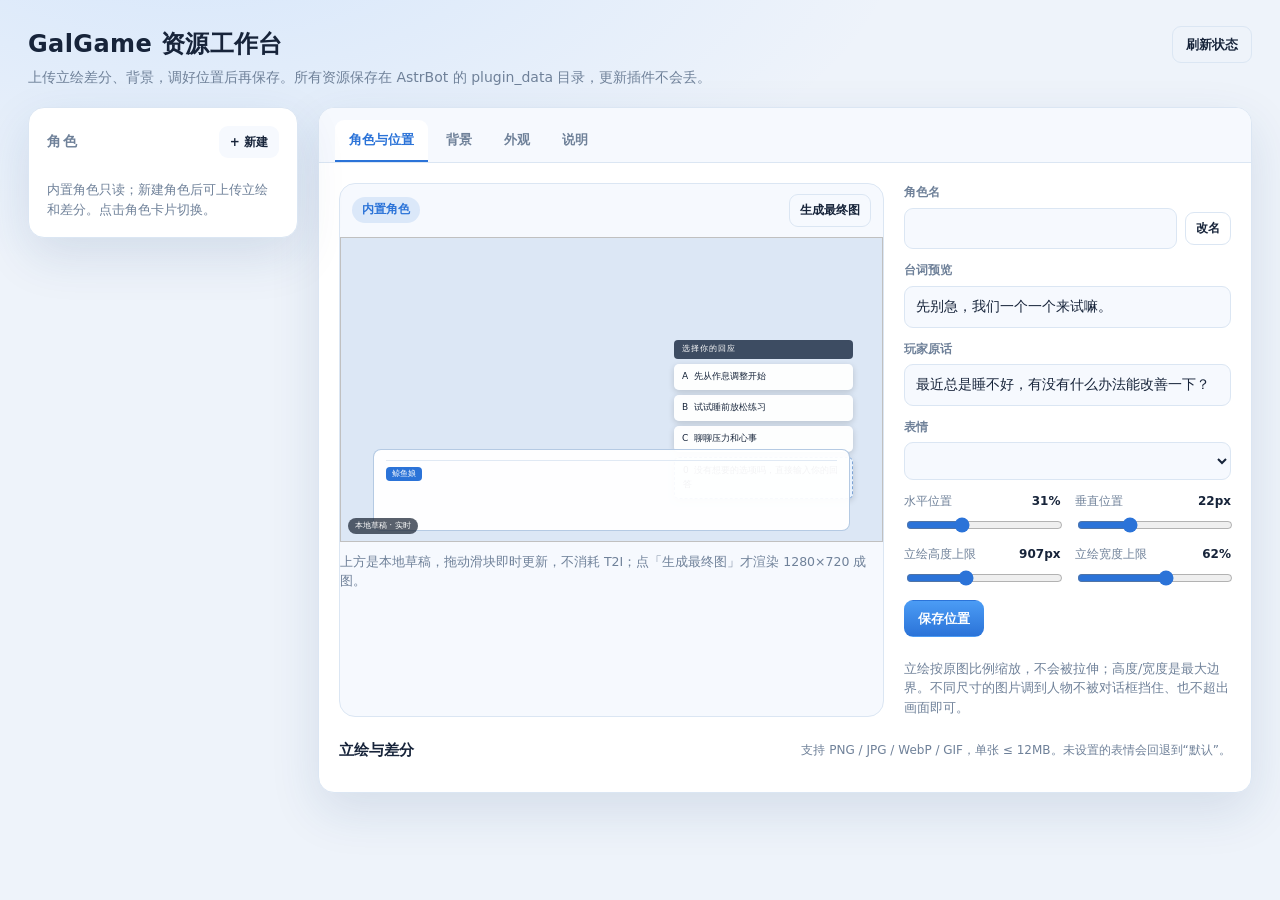
<file: views/settings/index.html>
<!doctype html>
<html lang="zh-CN">
<head>
  <meta charset="utf-8" />
  <meta name="viewport" content="width=device-width, initial-scale=1" />
  <title>GalGame 资源工作台</title>
  <link rel="stylesheet" href="./style.css" />
</head>
<body>
  <header class="topbar">
    <div>
      <h1>GalGame 资源工作台</h1>
      <p class="muted">上传立绘差分、背景，调好位置后再保存。所有资源保存在 AstrBot 的 plugin_data 目录，更新插件不会丢。</p>
    </div>
    <button class="btn ghost" id="refreshBtn" type="button">刷新状态</button>
  </header>

  <main class="shell">
    <aside class="sidebar">
      <div class="sidebar-head">
        <h2>角色</h2>
        <button class="btn small" id="createCharBtn" type="button">+ 新建</button>
      </div>
      <div class="create-row" id="createRow" hidden>
        <input id="newCharName" maxlength="40" placeholder="输入角色名" />
        <button class="btn small primary" id="confirmCreateBtn" type="button">创建</button>
        <button class="btn small ghost" id="cancelCreateBtn" type="button">取消</button>
      </div>
      <div class="char-list" id="charList"></div>
      <p class="tip">内置角色只读；新建角色后可上传立绘和差分。点击角色卡片切换。</p>
    </aside>

    <section class="workspace">
      <nav class="tabs" id="tabs">
        <button class="tab active" data-tab="role" type="button">角色与位置</button>
        <button class="tab" data-tab="background" type="button">背景</button>
        <button class="tab" data-tab="appearance" type="button">外观</button>
        <button class="tab" data-tab="help" type="button">说明</button>
      </nav>

      <section class="panel" id="panel-role">
        <div class="role-grid">
          <div class="preview-card">
            <div class="preview-head">
              <span class="badge" id="activeBadge">内置角色</span>
              <button class="btn small ghost" id="previewBtn" type="button">生成最终图</button>
            </div>
            <div class="preview-stage" id="previewStage">
              <div class="draft-stage" id="draftStage">
                <img class="draft-bg" id="draftBg" alt="" />
                <div class="draft-char-box" id="draftCharBox"><img id="draftChar" alt="" /></div>
                <div class="draft-options" id="draftOptions">
                  <div class="draft-opt-head">选择你的回应</div>
                  <div class="draft-opt">A&nbsp; 先从作息调整开始</div>
                  <div class="draft-opt">B&nbsp; 试试睡前放松练习</div>
                  <div class="draft-opt">C&nbsp; 聊聊压力和心事</div>
                  <div class="draft-opt draft-free">0&nbsp; 没有想要的选项吗，直接输入你的回答</div>
                </div>
                <div class="draft-dialog">
                  <div class="draft-quote" id="draftQuote"></div>
                  <div class="draft-speaker" id="draftSpeaker">鲸鱼娘</div>
                  <div class="draft-say" id="draftSay"></div>
                </div>
                <span class="draft-tag">本地草稿 · 实时</span>
              </div>
              <img id="previewImage" alt="最终成图" hidden />
              <div class="preview-empty" id="previewEmpty" hidden></div>
            </div>
            <p class="tip" id="previewTip">上方是本地草稿，拖动滑块即时更新，不消耗 T2I；点「生成最终图」才渲染 1280×720 成图。</p>
          </div>

          <div class="controls">
            <div class="field">
              <label for="charName">角色名</label>
              <div class="row">
                <input id="charName" maxlength="40" />
                <button class="btn small ghost" id="renameCharBtn" type="button">改名</button>
              </div>
            </div>
            <div class="field">
              <label for="previewSay">台词预览</label>
              <input id="previewSay" maxlength="60" value="先别急，我们一个一个来试嘛。" />
            </div>
            <div class="field">
              <label for="previewQuote">玩家原话</label>
              <input id="previewQuote" maxlength="80" value="最近总是睡不好，有没有什么办法能改善一下？" />
            </div>
            <div class="field">
              <label for="previewEmotion">表情</label>
              <select id="previewEmotion"></select>
            </div>
            <div class="slider-grid">
              <label class="slider">
                <span>水平位置 <b id="leftVal">31%</b></span>
                <input type="range" id="left" min="0" max="90" step="0.5" value="31" />
              </label>
              <label class="slider">
                <span>垂直位置 <b id="topVal">22px</b></span>
                <input type="range" id="top" min="-400" max="900" step="1" value="22" />
              </label>
              <label class="slider">
                <span>立绘高度上限 <b id="heightVal">907px</b></span>
                <input type="range" id="height" min="160" max="2200" step="10" value="907" />
              </label>
              <label class="slider">
                <span>立绘宽度上限 <b id="widthVal">62%</b></span>
                <input type="range" id="maxWidth" min="10" max="100" step="1" value="62" />
              </label>
            </div>
            <div class="row">
              <button class="btn primary" id="saveLayoutBtn" type="button">保存位置</button>
              <button class="btn ghost danger" id="deleteCharBtn" type="button" hidden>删除当前角色</button>
            </div>
            <p class="tip">立绘按原图比例缩放，不会被拉伸；高度/宽度是最大边界。不同尺寸的图片调到人物不被对话框挡住、也不超出画面即可。</p>
          </div>
        </div>

        <div class="section-head">
          <h3>立绘与差分</h3>
          <span class="muted">支持 PNG / JPG / WebP / GIF，单张 ≤ 12MB。未设置的表情会回退到“默认”。</span>
        </div>
        <div class="sprite-grid" id="spriteGrid"></div>
      </section>

      <section class="panel" id="panel-background" hidden>
        <div class="section-head">
          <h3>背景库</h3>
          <div class="row">
            <label class="btn small primary file-btn">
              上传背景
              <input type="file" id="backgroundUpload" accept="image/*" hidden />
            </label>
            <button class="btn small ghost" id="followBgBtn" type="button">跟随背景模式</button>
          </div>
        </div>
        <div class="bg-grid" id="backgroundGrid"></div>
        <div class="field narrow">
          <label for="backgroundMode">背景模式</label>
          <select id="backgroundMode">
            <option value="session">本会话固定一张（推荐）</option>
            <option value="random">每轮随机</option>
            <option value="fixed">固定使用已选背景</option>
          </select>
        </div>
        <p class="tip">选择“跟随背景模式”后，会话内会从背景库里选一张并保持；选具体背景则固定使用它。</p>
      </section>

      <section class="panel" id="panel-appearance" hidden>
        <div class="form-grid">
          <div class="field">
            <label for="botLabel">角色名标签</label>
            <input id="botLabel" maxlength="30" />
          </div>
          <div class="field">
            <label for="freeHint">自由输入位文案</label>
            <input id="freeHint" maxlength="40" />
          </div>
          <div class="field">
            <label for="boxAlpha">对话框不透明度 <b id="alphaVal">0.94</b></label>
            <input type="range" id="boxAlpha" min="0.2" max="1" step="0.01" value="0.94" />
          </div>
          <div class="field">
            <label for="imageQuality">出图质量 <b id="qualityVal">90</b></label>
            <input type="range" id="imageQuality" min="30" max="100" step="1" value="90" />
          </div>
          <div class="field">
            <label for="renderBackend">出图方式</label>
            <select id="renderBackend">
              <option value="auto" selected>自动（T2I 优先 → 本地浏览器 → Pillow）</option>
              <option value="browser">本地浏览器 HTML/CSS</option>
              <option value="pillow">本地 Pillow（无浏览器时）</option>
              <option value="remote">只走远程 T2I</option>
            </select>
          </div>
          <div class="field">
            <label for="dialogueMaxLines">单图最多对话行数</label>
            <select id="dialogueMaxLines">
              <option value="1">1 行</option>
              <option value="2">2 行</option>
              <option value="3" selected>3 行</option>
            </select>
          </div>
          <div class="field">
            <label for="voiceLineGap">多行语音句间停顿 <b id="gapVal">1000ms</b></label>
            <input type="range" id="voiceLineGap" min="0" max="2500" step="100" value="1000" />
          </div>
          <div class="field">
            <label class="check-row"><input type="checkbox" id="debounceEnabled" /> gal 模式内置防抖</label>
          </div>
          <div class="field">
            <label for="debounceSeconds">防抖静默时间 <b id="debounceVal">1.0s</b></label>
            <input type="range" id="debounceSeconds" min="0.2" max="5" step="0.1" value="1" />
          </div>
          <div class="field">
            <label for="debounceMax">防抖最长等待 <b id="debounceMaxVal">5s</b></label>
            <input type="range" id="debounceMax" min="1" max="15" step="0.5" value="5" />
          </div>
          <div class="field">
            <label for="renderEndpoint">文转图端点（可选，多个用逗号分隔）</label>
            <input id="renderEndpoint" placeholder="留空使用 AstrBot 全局设置" />
          </div>
        </div>
        <div class="row">
          <button class="btn primary" id="saveSettingsBtn" type="button">保存外观</button>
        </div>
      </section>

      <section class="panel prose" id="panel-help" hidden>
        <h3>怎么用</h3>
        <ol>
          <li>在左侧「角色」里新建一个角色，先上传「默认」立绘，再给开心 / 兴奋 / 平静 / 难过 / 生气 / 惊讶 / 害羞 / 害怕 / 担心 / 疲惫 / 温柔 / 得意 / 困惑 / 无语 / 坏笑 / 感动 / 厌恶 / 好奇上传差分。</li>
          <li>不是每个情绪都要单独一张图：在某个情绪卡片的「上传新图」下拉里选一张已经上传的立绘，就能让多个情绪共用同一张图。</li>
          <li>拖动右侧滑块，让立绘的头和肩膀落在画面里、下半身被对话框自然挡住；点「保存位置」。</li>
          <li>到「背景」上传自己的背景图，点选即可固定；也可以保留「跟随背景模式」。</li>
          <li>「外观」里改角色名标签、自由输入位文案和对话框透明度。</li>
          <li>内置角色只读，但位置可以调；想换自己的形象请新建角色。</li>
        </ol>
        <h3>文件放在哪</h3>
        <p>资源在 <code>data/plugin_data/astrbot_plugin_gal_choice/</code>：<code>assets/characters/</code> 是角色差分，<code>assets/backgrounds/</code> 是背景。更新插件不会清空这个目录。</p>
        <h3>排障</h3>
        <p>如果预览一直转圈，先确认 AstrBot 的文转图服务正常；出图失败会在右侧提示。上传后如果没有立刻变化，点右上角「刷新状态」。</p>
      </section>
    </section>
  </main>

  <div class="toast" id="toast" hidden></div>
  <script defer src="./app.js"></script>
</body>
</html>
</file>
<file: views/settings/style.css>
:root {
  --bg: #eef3fa;
  --panel: #ffffff;
  --panel-2: #f6f9fe;
  --text: #17243a;
  --muted: #6f8199;
  --line: #dbe6f3;
  --primary: #2b73d8;
  --primary-2: #4b9cf5;
  --danger: #d9534f;
  --shadow: 0 18px 50px rgba(28, 62, 112, .12);
  --radius: 16px;
  --radius-sm: 10px;
  --preview-bg: #dce7f5;
}

[data-theme="dark"] {
  --bg: #0b1220;
  --panel: #131d2d;
  --panel-2: #0f1827;
  --text: #e7f0fb;
  --muted: #8fa4bd;
  --line: #24344a;
  --primary: #5aa4ff;
  --primary-2: #84bdff;
  --danger: #ff7b72;
  --shadow: 0 18px 50px rgba(0, 0, 0, .35);
  --preview-bg: #0a1220;
}

* { box-sizing: border-box; }
html, body { margin: 0; min-height: 100%; }
body {
  background:
    radial-gradient(1200px 600px at 15% -10%, rgba(90, 164, 255, .16), transparent 60%),
    var(--bg);
  color: var(--text);
  font-family: 'Noto Sans SC', 'Microsoft YaHei', 'PingFang SC', system-ui, sans-serif;
  font-size: 14px;
  line-height: 1.55;
  -webkit-font-smoothing: antialiased;
}
button, input, select { font: inherit; color: inherit; }
button { cursor: pointer; }
[hidden] { display: none !important; }

.topbar {
  max-width: 1440px;
  margin: 0 auto;
  padding: 26px 28px 18px;
  display: flex;
  align-items: flex-start;
  justify-content: space-between;
  gap: 20px;
}
.topbar h1 { margin: 0 0 4px; font-size: 24px; letter-spacing: .4px; }
.topbar p { margin: 0; max-width: 820px; }
.muted { color: var(--muted); }
.tip { color: var(--muted); font-size: 12.5px; margin: 10px 0 0; }

.shell {
  max-width: 1440px;
  margin: 0 auto;
  padding: 0 28px 40px;
  display: grid;
  grid-template-columns: 270px minmax(0, 1fr);
  gap: 20px;
  align-items: start;
}

.sidebar, .workspace {
  background: var(--panel);
  border: 1px solid var(--line);
  border-radius: var(--radius);
  box-shadow: var(--shadow);
}
.sidebar { padding: 18px; position: sticky; top: 18px; }
.sidebar-head { display: flex; align-items: center; justify-content: space-between; gap: 10px; }
.sidebar h2 { font-size: 14px; margin: 0; letter-spacing: 1.5px; text-transform: uppercase; color: var(--muted); }
.char-list { display: flex; flex-direction: column; gap: 8px; margin-top: 12px; }
.create-row { display: flex; gap: 6px; margin-top: 10px; flex-wrap: wrap; }
.create-row input { flex: 1 1 100%; min-width: 0; }
.char-card {
  width: 100%;
  text-align: left;
  border: 1px solid var(--line);
  background: var(--panel-2);
  border-radius: var(--radius-sm);
  padding: 10px 12px;
  display: flex;
  align-items: center;
  gap: 10px;
  transition: border-color .15s, transform .15s, background .15s;
}
.char-card:hover { transform: translateY(-1px); border-color: var(--primary-2); }
.char-card.active { border-color: var(--primary); background: color-mix(in srgb, var(--primary) 12%, var(--panel-2)); }
.char-avatar {
  width: 38px; height: 38px; flex: 0 0 38px;
  border-radius: 9px; overflow: hidden;
  background: linear-gradient(160deg, #9ec8ef, #4d86c4);
  display: grid; place-items: center; color: #fff; font-weight: 800;
}
.char-avatar img { width: 100%; height: 100%; object-fit: cover; }
.char-meta { min-width: 0; }
.char-name { font-weight: 700; font-size: 13.5px; overflow: hidden; white-space: nowrap; text-overflow: ellipsis; }
.char-sub { font-size: 11.5px; color: var(--muted); }

.workspace { min-width: 0; overflow: hidden; }
.tabs { display: flex; gap: 4px; padding: 12px 16px 0; border-bottom: 1px solid var(--line); background: var(--panel-2); }
.tab {
  border: 0; background: transparent; color: var(--muted);
  padding: 10px 14px; border-radius: 9px 9px 0 0; font-weight: 700; font-size: 13px;
  border-bottom: 2px solid transparent;
}
.tab:hover { color: var(--text); }
.tab.active { color: var(--primary); border-bottom-color: var(--primary); background: var(--panel); }

.panel { padding: 20px; }
.role-grid { display: grid; grid-template-columns: minmax(0, 1.25fr) minmax(300px, .75fr); gap: 20px; }
.preview-card { border: 1px solid var(--line); border-radius: var(--radius); overflow: hidden; background: var(--panel-2); }
.preview-head { display: flex; align-items: center; justify-content: space-between; gap: 10px; padding: 10px 12px; }
.badge { font-size: 11.5px; font-weight: 800; color: var(--primary); background: color-mix(in srgb, var(--primary) 13%, transparent); padding: 4px 10px; border-radius: 999px; }
.preview-stage {
  position: relative;
  aspect-ratio: 16 / 9;
  background:
    linear-gradient(45deg, rgba(120,160,210,.7) 25%, transparent 25%) 0 0/22px 22px,
    linear-gradient(-45deg, rgba(120,160,210,.7) 25%, transparent 25%) 0 11px/22px 22px,
    linear-gradient(45deg, transparent 75%, rgba(120,160,210,.7) 75%) 11px -11px/22px 22px,
    linear-gradient(-45deg, transparent 75%, rgba(120,160,210,.7) 75%) -11px 0/22px 22px,
    var(--preview-bg);
  display: grid; place-items: center;
}
.preview-stage > #previewImage { width: 100%; height: 100%; object-fit: contain; display: block; position: relative; z-index: 3; }
.draft-stage { position: absolute; inset: 0; overflow: hidden; background: var(--preview-bg); }
.draft-bg { position: absolute; inset: 0; width: 100%; height: 100%; object-fit: cover; }
.draft-char-box {
  position: absolute; transform: translateX(-50%);
  display: flex; align-items: flex-end; justify-content: center;
  z-index: 1;
}
.draft-char-box img { width: 100%; height: 100%; object-fit: contain; object-position: center bottom; filter: drop-shadow(0 6px 18px rgba(0,0,0,.4)); }
.draft-options {
  position: absolute; right: 5.5%; top: 34%; width: 33%;
  display: flex; flex-direction: column; gap: 5px; z-index: 2;
}
.draft-opt-head { color: #fff; background: rgba(26,42,66,.82); border-radius: 4px; padding: 3px 8px; font-size: 8px; letter-spacing: 1px; }
.draft-opt {
  color: #16243a; background: rgba(255,255,255,.94); border-radius: 5px;
  padding: 6px 8px; font-size: 9px; box-shadow: 0 2px 6px rgba(0,0,0,.16);
}
.draft-opt.draft-free { background: rgba(235,244,255,.9); border: 1px dashed #7ca4d6; }
.draft-dialog {
  position: absolute; left: 6%; right: 6%; bottom: 3.5%; height: 27%;
  background: rgba(255,255,255,.95); border: 1px solid rgba(150,180,215,.7);
  border-radius: 8px; padding: 7px 12px; z-index: 2; overflow: hidden;
}
.draft-quote { color: #53657c; font-size: 8px; border-bottom: 1px solid #e0e9f4; padding-bottom: 3px; }
.draft-speaker { display: inline-block; margin-top: 5px; color: #fff; background: #2b73d8; border-radius: 4px; padding: 1px 6px; font-size: 8px; }
.draft-say { color: #17243a; font-size: 15px; font-weight: 700; margin-top: 3px; line-height: 1.25; }
.draft-tag {
  position: absolute; left: 8px; bottom: 8px; z-index: 4;
  color: #fff; background: rgba(20,30,46,.7); border-radius: 999px;
  padding: 2px 7px; font-size: 8px;
}
.preview-empty {
  position: absolute; inset: 0; display: grid; place-items: center;
  color: var(--muted); font-size: 13px; z-index: 5; background: rgba(10,18,30,.28);
}

.controls { display: flex; flex-direction: column; gap: 12px; min-width: 0; }
.field { display: flex; flex-direction: column; gap: 6px; }
.field.narrow { max-width: 280px; margin-top: 16px; }
.field label { font-size: 12px; font-weight: 700; color: var(--muted); }
.check-row { display: flex; align-items: center; gap: 8px; color: var(--text); font-weight: 600; }
.check-row input { width: auto; accent-color: var(--primary); }
.field label b { color: var(--text); font-weight: 700; margin-left: 4px; }
input[type="text"], input:not([type]), select {
  width: 100%; border: 1px solid var(--line); border-radius: 9px;
  background: var(--panel-2); color: var(--text); padding: 9px 11px; outline: none;
}
input:focus, select:focus { border-color: var(--primary); box-shadow: 0 0 0 3px color-mix(in srgb, var(--primary) 16%, transparent); }
input[type="range"] { width: 100%; accent-color: var(--primary); }
.slider-grid { display: grid; grid-template-columns: 1fr 1fr; gap: 10px 14px; }
.slider { display: flex; flex-direction: column; gap: 4px; }
.slider span { display: flex; justify-content: space-between; font-size: 12px; color: var(--muted); }
.slider b { color: var(--text); }

.btn {
  border: 1px solid transparent; border-radius: 9px; padding: 8px 13px;
  font-weight: 700; font-size: 12.5px; background: var(--panel-2); color: var(--text);
  transition: transform .12s, filter .12s, border-color .12s;
}
.btn:hover { transform: translateY(-1px); filter: brightness(1.02); }
.btn:disabled { opacity: .45; cursor: not-allowed; transform: none; }
.btn.primary { background: linear-gradient(180deg, var(--primary-2), var(--primary)); color: #fff; }
.btn.ghost { background: transparent; border-color: var(--line); }
.btn.danger { color: var(--danger); border-color: color-mix(in srgb, var(--danger) 45%, var(--line)); }
.btn.danger.armed { color: #fff; background: var(--danger); border-color: var(--danger); }
.btn.small { padding: 6px 10px; font-size: 12px; }
.row { display: flex; align-items: center; gap: 8px; flex-wrap: wrap; }
.row > input { flex: 1; min-width: 0; }

.section-head { display: flex; align-items: center; justify-content: space-between; gap: 12px; margin: 22px 0 10px; flex-wrap: wrap; }
.section-head h3 { margin: 0; font-size: 15px; }
.section-head .muted { font-size: 12px; }

.sprite-grid { display: grid; grid-template-columns: repeat(auto-fill, minmax(150px, 1fr)); gap: 10px; }
.sprite-card {
  border: 1px solid var(--line); border-radius: var(--radius-sm); background: var(--panel-2);
  padding: 9px; display: flex; flex-direction: column; gap: 7px; min-width: 0;
}
.sprite-thumb {
  aspect-ratio: 3 / 4; border-radius: 8px; overflow: hidden;
  background: linear-gradient(160deg, rgba(120,170,220,.18), rgba(120,170,220,.05));
  display: grid; place-items: center;
}
.sprite-thumb img { width: 100%; height: 100%; object-fit: contain; }
.sprite-thumb.empty { color: var(--muted); font-size: 11px; }
.sprite-label { display: flex; align-items: center; justify-content: space-between; gap: 6px; font-size: 12px; font-weight: 700; }
.sprite-label em { font-style: normal; color: var(--muted); font-size: 10.5px; font-weight: 500; }
.share-select {
  width: 100%; border: 1px solid var(--line); border-radius: 7px;
  background: var(--panel); color: var(--muted); padding: 5px 6px; font-size: 10.5px;
}
.file-btn { display: inline-flex; align-items: center; justify-content: center; cursor: pointer; }

.bg-grid { display: grid; grid-template-columns: repeat(auto-fill, minmax(180px, 1fr)); gap: 10px; }
.bg-card {
  border: 2px solid transparent; background: var(--panel-2); border-radius: var(--radius-sm);
  padding: 6px; text-align: left; transition: border-color .15s, transform .15s;
}
.bg-card:hover { transform: translateY(-1px); }
.bg-card.active { border-color: var(--primary); }
.bg-card img { width: 100%; aspect-ratio: 16/9; object-fit: cover; border-radius: 7px; display: block; background: var(--preview-bg); }
.bg-name { display: block; font-size: 11.5px; color: var(--muted); margin-top: 5px; overflow: hidden; white-space: nowrap; text-overflow: ellipsis; }

.form-grid { display: grid; grid-template-columns: 1fr 1fr; gap: 14px; max-width: 760px; }
.prose h3 { font-size: 15px; margin: 18px 0 6px; }
.prose h3:first-child { margin-top: 0; }
.prose ol { padding-left: 20px; margin: 8px 0; }
.prose li { margin: 5px 0; }
.prose p { color: var(--muted); }
.prose code { background: var(--panel-2); border: 1px solid var(--line); border-radius: 4px; padding: 1px 5px; font-size: 12px; }

.toast {
  position: fixed; left: 50%; bottom: 24px; transform: translateX(-50%);
  background: rgba(20, 30, 46, .94); color: #fff; border: 1px solid rgba(255,255,255,.14);
  padding: 10px 16px; border-radius: 10px; box-shadow: 0 12px 30px rgba(0,0,0,.28);
  font-size: 12.5px; z-index: 20; max-width: min(520px, 90vw);
}
.toast.error { background: rgba(120, 32, 30, .96); }

@media (max-width: 1050px) {
  .role-grid { grid-template-columns: 1fr; }
}
@media (max-width: 860px) {
  .shell { grid-template-columns: 1fr; padding: 0 16px 28px; }
  .topbar { padding: 18px 16px 12px; }
  .sidebar { position: static; }
  .form-grid, .slider-grid { grid-template-columns: 1fr; }
}
</file>
